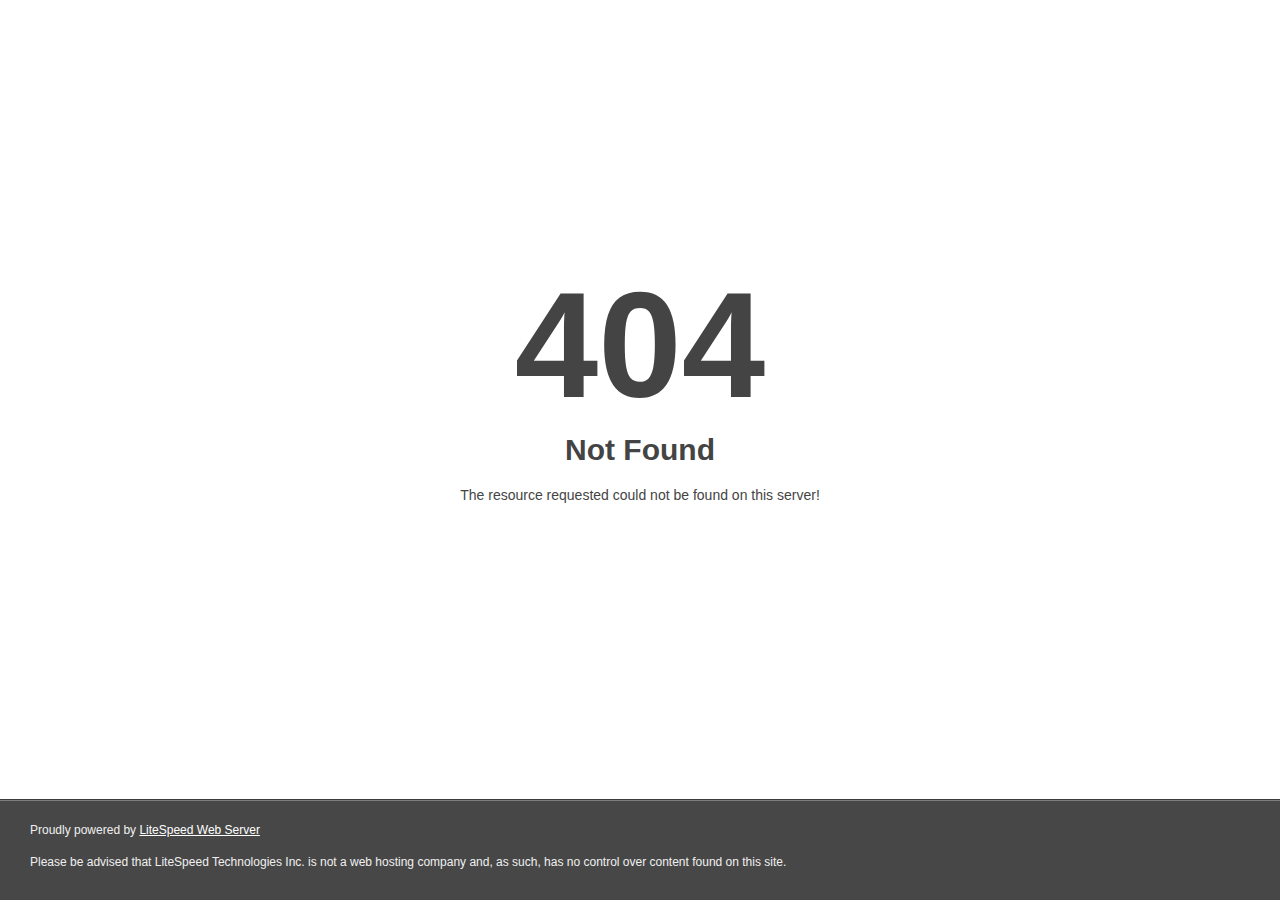
<file: css/owl.video.play.html>
<!DOCTYPE html>
<html style="height:100%">

<!-- Mirrored from shibcat.tech/css/owl.video.play.html by HTTrack Website Copier/3.x [XR&CO'2014], Tue, 01 Aug 2023 16:57:27 GMT -->

<!-- Mirrored from trollface-meme.com/css/owl.video.play.html by HTTrack Website Copier/3.x [XR&CO'2014], Fri, 01 Mar 2024 05:32:32 GMT -->
<head>
<meta name="viewport" content="width=device-width, initial-scale=1, shrink-to-fit=no" >
<title> 404 Not Found
</title></head>
<body style="color: #444; margin:0;font: normal 14px/20px Arial, Helvetica, sans-serif; height:100%; background-color: #fff;">
<div style="height:auto; min-height:100%; ">     <div style="text-align: center; width:800px; margin-left: -400px; position:absolute; top: 30%; left:50%;">
        <h1 style="margin:0; font-size:150px; line-height:150px; font-weight:bold;">404</h1>
<h2 style="margin-top:20px;font-size: 30px;">Not Found
</h2>
<p>The resource requested could not be found on this server!</p>
</div></div><div style="color:#f0f0f0; font-size:12px;margin:auto;padding:0px 30px 0px 30px;position:relative;clear:both;height:100px;margin-top:-101px;background-color:#474747;border-top: 1px solid rgba(0,0,0,0.15);box-shadow: 0 1px 0 rgba(255, 255, 255, 0.3) inset;">
<br>Proudly powered by  <a style="color:#fff;" href="http://www.litespeedtech.com/error-page">LiteSpeed Web Server</a><p>Please be advised that LiteSpeed Technologies Inc. is not a web hosting company and, as such, has no control over content found on this site.</p></div></body>
<!-- Mirrored from shibcat.tech/css/owl.video.play.html by HTTrack Website Copier/3.x [XR&CO'2014], Tue, 01 Aug 2023 16:57:27 GMT -->

<!-- Mirrored from trollface-meme.com/css/owl.video.play.html by HTTrack Website Copier/3.x [XR&CO'2014], Fri, 01 Mar 2024 05:32:32 GMT -->
</html>
</file>
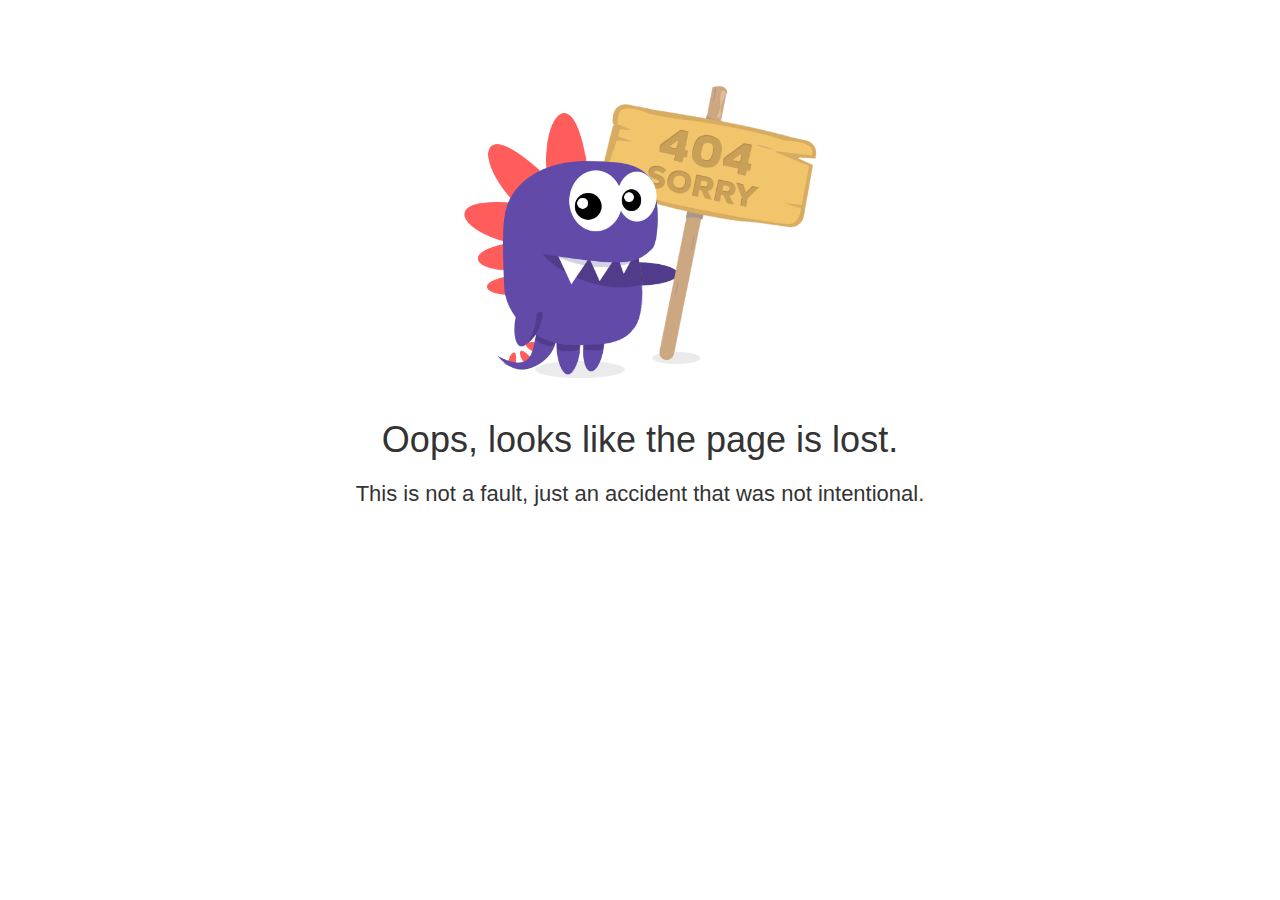
<file: lmeta.netlify.app/images/contentbottom.html>
<!DOCTYPE html>
<html lang="en-us" prefix="content: http://purl.org/rss/1.0/modules/content/ dc: http://purl.org/dc/terms/ foaf: http://xmlns.com/foaf/0.1/ og: http://ogp.me/ns# rdfs: http://www.w3.org/2000/01/rdf-schema# sioc: http://rdfs.org/sioc/ns# sioct: http://rdfs.org/sioc/types# skos: http://www.w3.org/2004/02/skos/core# xsd: http://www.w3.org/2001/XMLSchema#">

<head>
    <meta http-equiv="Content-Type" content="text/html; charset=UTF-8">
    <style type="text/css">
        @charset "UTF-8";
        [ng\:cloak],
        [ng-cloak],
        [data-ng-cloak],
        [x-ng-cloak],
        .ng-cloak,
        .x-ng-cloak,
        .ng-hide:not(.ng-hide-animate) {
            display: none !important;
        }

        ng\:form {
            display: block;
        }

        .ng-animate-shim {
            visibility: hidden;
        }

        .ng-anchor {
            position: absolute;
        }
    </style>
    <meta http-equiv="X-UA-Compatible" content="IE=edge">
    <meta name="viewport" content="width=device-width, initial-scale=1">
    <title>Oops, something lost</title>
    <meta name="description" content="Oops, looks like the page is lost. Start your website on the cheap.">
    <link media="all" rel="stylesheet" href="/htdocs_error/style.css">
    <link rel="stylesheet" href="https://maxcdn.bootstrapcdn.com/bootstrap/3.3.7/css/bootstrap.min.css">
    <link href="https://fonts.googleapis.com/css?family=Open+Sans:300,300i,400,400i,600,600i,700,700i,800,800i" rel="stylesheet">

    <script>
        (function(i,s,o,g,r,a,m){i['GoogleAnalyticsObject']=r;i[r]=i[r]||function(){
                (i[r].q=i[r].q||[]).push(arguments)},i[r].l=1*new Date();a=s.createElement(o),
            m=s.getElementsByTagName(o)[0];a.async=1;a.src=g;m.parentNode.insertBefore(a,m)
        })(window,document,'script','https://www.google-analytics.com/analytics.js','ga');

        ga('create', 'UA-26575989-46', 'auto');
        ga('send', 'pageview');

    </script>
</head>

<body>

    <div class="error" id="error">
            <div class="container">
                <div class="content centered"><img style="width:500px;" src="/htdocs_error/something-lost.png">
                    <h1>Oops, looks like the page is lost.</h1>
                    <p style="font-size:22px;" class="sub-header text-block-narrow">This is not a fault, just an accident that was not intentional.</p>
                </div>
        </div>
</body>

</html>
</file>
<file: htdocs_error/style.css>
html {
    width: 100%;
    overflow-x: hidden;
    height: 100%
}

body {
    font-family: 'Open Sans', sans-serif;
    color: #333;
    height: 100%;
}


.content {
    padding: 65px 0 65px 0;
    position: relative;
}

.introduction {
    margin-bottom: 45px;
}

p {
    margin: 0 0 20px;
    font-size: 18px;
    line-height: 28px;
    font-weight: 300;
}

p.large {
    font-size: 20px;
    line-height: 30px;
    font-weight: 300;
    margin-bottom: 55px;
}

span.underline {
    text-decoration: underline;
}

a {
    cursor: pointer;
    -webkit-transition: all .3s ease-in-out;
    -moz-transition: all .3s ease-in-out;
    -ms-transition: all .3s ease-in-out;
    -o-transition: all .3s ease-in-out;
    transition: all .3s ease-in-out;
}

b {
    font-weight: 700;
}

img {
    max-width: 100%;
}

.h1,
.h2,
.h3,
.h4,
.h5,
.h6,
h1,
h2,
h3,
h4,
h5,
h6 {
    font-family: inherit;
    font-weight: 400!important;
    line-height: 1.1;
    color: inherit;
}

h1 {
    font-size: 48px;
}

h2 {
    text-align: center;
    margin-bottom: 35px;
    font-size: 36px;
}

h2.section-title {
    line-height: 42px;
    max-width: 800px;
    margin: 0 auto;
    margin-bottom: 35px;
}

h3 {
    margin-bottom: 25px;
    margin-top: 35px;
    font-weight:300;
}

h4 {
    font-size: 22px;
    font-weight: 600;
    margin-bottom: 18px;
}

h5 {
    text-transform: uppercase;
    font-weight: 600;
    font-size: 18px;
}

.clear {
    clear: both;
}

.cta_btn {
    margin: 35px 0;
}

.cta_btn a {
    cursor: pointer;
    text-decoration: none;
    font-size: 24px;
    background: #ff4546;
    padding: 15px 35px;
    color: #fff;
    border-radius: 5px;
    font-weight: 400;
    display: inline-block;
}

.cta_btn a:hover,
.cta_btn a:focus,
.cta_btn a:active{
    background: #ff5f5f;
    text-decoration:none;
    color:#fff;
}

@media(max-width:998px){
    .cta_btn a {
        cursor: pointer;
        text-decoration: none;
        font-size: 22px;
        background: #ff4546;
        padding: 15px 15px;
        color: #fff;
        border-radius: 5px;
        font-weight: 400;
        display: inline-block;
    }
}

tbody tr td {
    padding: 10px 0
}

.text-block-narrow {
    max-width: 800px;
    margin: 0 auto;
    text-align: center;
    margin-top: 20px;
    margin-bottom: 10px
}

.centered,
p.large.centered {
    text-align: center;
}

.text-block ul,
.text-block-narrow ul {
    list-style-type: none;
}

.text-block ul li,
.text-block-narrow ul li {
    margin: 0 0 18px;
    font-size: 18px;
    line-height: 26px;
    font-weight: 300;
    text-align: left;
}

.text-block ul li::before,
.text-block-narrow ul li::before {
    content: "\f00c";
    font-family: Fontawesome;
    font-weight: 400;
    font-size: 20px;
    margin-left: -35px;
    padding-right: 10px;
    opacity: .85;
    text-rendering: optimizeLegibility;
    -webkit-font-smoothing: antialiased;
    -moz-osx-font-smoothing: grayscale;
    -webkit-text-stroke: 2px #fff;
}


.section-grey .text-block ul li::before,
.section-grey .text-block-narrow ul li::before {
    -webkit-text-stroke: 2px #f7f7f7;
}

.section-purple .text-block ul li::before,
.section-purple .text-block-narrow ul li::before {
    -webkit-text-stroke: 2px #6747c7;
}

.section-grey{
    background:#f7f7f7;
    }

@media (min-width: 768px) {
    .error{
        padding-bottom:150px;
    }
    .footer.static {
        position:fixed!important;
        bottom:0!important;
    }
}

@media (max-width: 768px) {
    .footer.static .cta_btn {
        left: auto !important;
        top: auto !important;
        transform: inherit !important;
        margin: 0;
    }
}


.footer.static {
    background-color: #6747c7;
    overflow: hidden;
    padding: 0;
    text-align: left;
    z-index: 6;
    width:100%;
    height:150px;
    bottom: 0;
    position: relative;
}

.arrow__bg {
    background-color: #5435b0;
    min-height: 100%;
    position: absolute;
    left: 0;
    width: 57%;
}
.arrow__bg::after {
    border-bottom: 75px solid transparent;
    border-left: 50px solid #5435b0;
    border-top: 75px solid transparent;
    bottom: 0;
    content: " ";
    display: block;
    height: 150px;
    position: absolute;
    top: 0;
    width: 0;
    right: -49px;
}

@media (max-width: 768px) {
    .footer.static {
        height:auto;
    }
    .arrow__bg {
       display:none;
    }
}

.footer.static .content {
    text-align: left;
    color: #fff;
    padding: 15px 0 15px 0;
    position: relative;
}

.footer.static h2{
    text-align:left;
    margin-bottom:20px;
}

.footer.static .content ul{
    padding:0;
}

.footer.static .content ul li{
    display:inline-block;
    font-size:16px;
    list-style-type:none;
    color: #fff;
    font-weight: 300;
    padding: 5px 28px 5px 0;
    vertical-align: middle;
}

.footer.static .cta_btn{
    left: auto;
    top: 50%;
    -webkit-transform: translateY(50%);
    transform: translateY(50%);
    margin:0;
}
</file>
